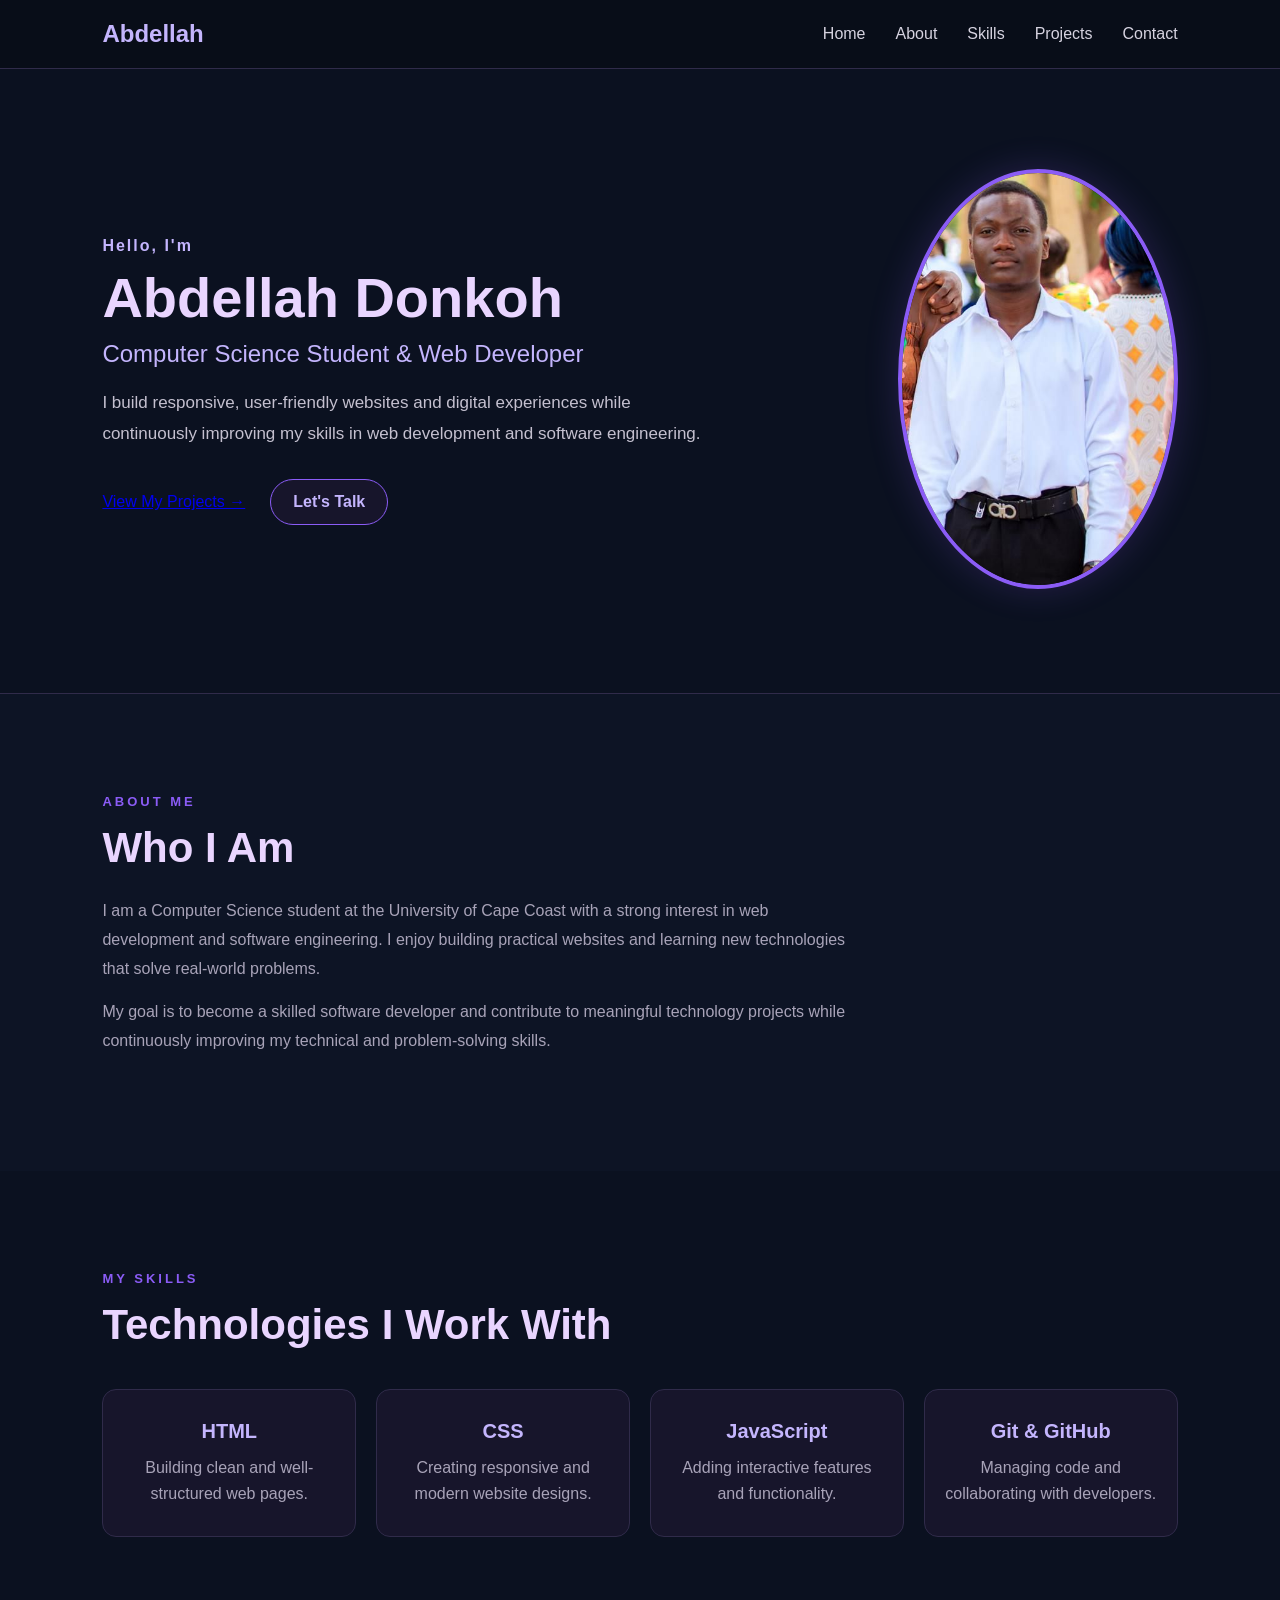
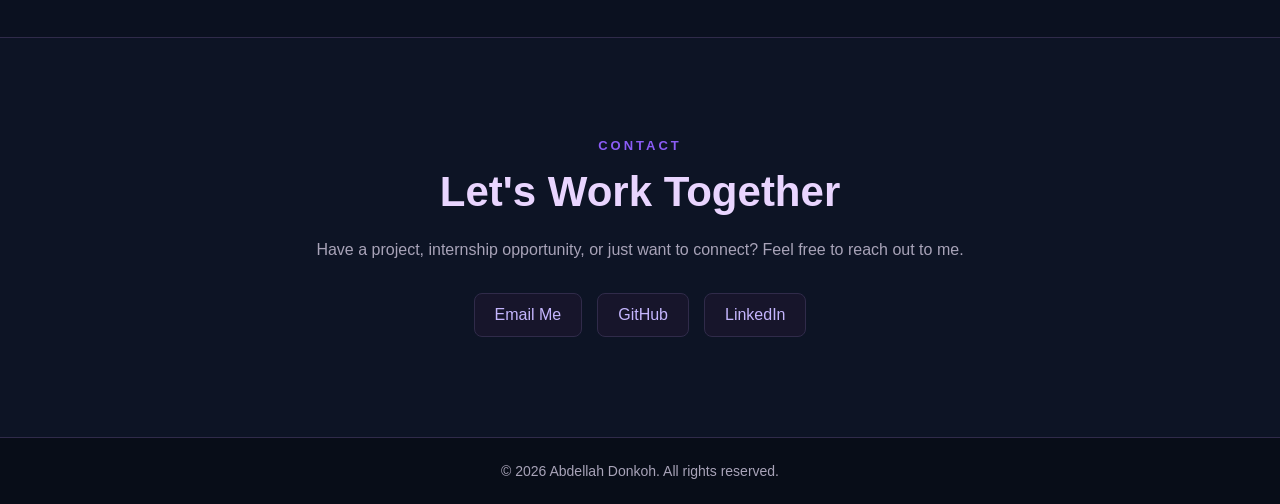
<file: index.html>
<!DOCTYPE html>
<html lang="en">

<head>
    <!-- Tells the browser how to interpret characters -->
    <meta charset="UTF-8">

    <!-- Makes the website responsive on phones and tablets -->
    <meta name="viewport" content="width=device-width, initial-scale=1.0">

    <!-- Text displayed on the browser tab -->
    <title>Abdellah Donkoh | Web Developer</title>

    <!-- Connects this HTML file to our CSS -->
    <link rel="stylesheet" href="style.css">
</head>

<body>

    <!-- =========================
         NAVIGATION BAR
         ========================= -->

    <nav>

        <!-- Your name/logo -->
        <h2 class="logo">Abdellah</h2>

        <!-- Mobile menu button -->
        <button class="menu-toggle" id="menu-toggle">☰</button>

        <!-- Navigation links -->
        <ul class="nav-links" id="nav-links">

            <!-- Goes to the top of the homepage -->
            <li><a href="#home">Home</a></li>

            <!-- Goes to the About section -->
            <li><a href="#about">About</a></li>

            <!-- Goes to the Skills section -->
            <li><a href="#skills">Skills</a></li>

            <!-- Opens the separate Projects page -->
            <li><a href="projects.html">Projects</a></li>

            <!-- Goes to the Contact section -->
            <li><a href="#contact">Contact</a></li>

        </ul>

    </nav>


    <!-- =========================
         HOME SECTION
         ========================= -->

    <section id="home">

        <div class="hero-content">

            <!-- Text on the left -->
            <div class="hero-text">

                <!-- Small introduction -->
                <p class="intro">Hello, I'm</p>

                <!-- Your name -->
                <h1>Abdellah Donkoh</h1>

                <!-- Your professional title -->
                <h2>Computer Science Student & Web Developer</h2>

                <!-- Short description -->
                <p class="hero-description">
                    I build responsive, user-friendly websites and digital
                    experiences while continuously improving my skills in
                    web development and software engineering.
                </p>

                <!-- Hero actions -->
                <div class="hero-buttons">

                    <!-- Opens the separate Projects page -->
                    <a href="projects.html" class="primary-btn">
                        View My Projects →
                    </a>

                    <!-- Goes to Contact on this page -->
                    <a href="#contact" class="secondary-btn">
                        Let's Talk
                    </a>

                </div>

            </div>


            <!-- Your profile picture -->
            <div class="hero-image">

                <img src="images/profile.jpg" alt="Abdellah Donkoh">

            </div>

        </div>

    </section>


    <!-- =========================
         ABOUT SECTION
         ========================= -->

    <section id="about">

        <!-- Small section label -->
        <p class="section-label">ABOUT ME</p>

        <!-- Section heading -->
        <h2>Who I Am</h2>

        <!-- About paragraph -->
        <p>
            I am a Computer Science student at the University of Cape Coast
            with a strong interest in web development and software engineering.
            I enjoy building practical websites and learning new technologies
            that solve real-world problems.
        </p>

        <!-- Second About paragraph -->
        <p>
            My goal is to become a skilled software developer and contribute
            to meaningful technology projects while continuously improving
            my technical and problem-solving skills.
        </p>

    </section>


    <!-- =========================
         SKILLS SECTION
         ========================= -->

    <section id="skills">

        <!-- Small section label -->
        <p class="section-label">MY SKILLS</p>

        <!-- Section heading -->
        <h2>Technologies I Work With</h2>

        <!-- Contains all skill cards -->
        <div class="skills-container">

            <!-- HTML skill -->
            <div class="skill-card">
                <h3>HTML</h3>

                <p>
                    Building clean and well-structured web pages.
                </p>
            </div>


            <!-- CSS skill -->
            <div class="skill-card">
                <h3>CSS</h3>

                <p>
                    Creating responsive and modern website designs.
                </p>
            </div>


            <!-- JavaScript skill -->
            <div class="skill-card">
                <h3>JavaScript</h3>

                <p>
                    Adding interactive features and functionality.
                </p>
            </div>


            <!-- Git and GitHub skill -->
            <div class="skill-card">
                <h3>Git & GitHub</h3>

                <p>
                    Managing code and collaborating with developers.
                </p>
            </div>

        </div>

    </section>


    <!-- =========================
         CONTACT SECTION
         ========================= -->

    <section id="contact">

        <!-- Small section label -->
        <p class="section-label">CONTACT</p>

        <!-- Section heading -->
        <h2>Let's Work Together</h2>

        <!-- Contact introduction -->
        <p>
            Have a project, internship opportunity, or just want to connect?
            Feel free to reach out to me.
        </p>

        <!-- Contact links -->
        <div class="contact-links">

            <!-- Opens the user's email application -->
            <a href="mailto:your-email@gmail.com">
                Email Me
            </a>

            <!-- Opens GitHub profile -->
            <a href="https://github.com/Abdellahdonkoh100" target="_blank">
                GitHub
            </a>

            <!-- Replace the link with your real LinkedIn profile -->
            <a href="https://www.linkedin.com/" target="_blank">
                LinkedIn
            </a>

        </div>

    </section>


    <!-- =========================
         FOOTER
         ========================= -->

    <footer>

        <!-- Copyright notice -->
        <p>
            © 2026 Abdellah Donkoh. All rights reserved.
        </p>

    </footer>


    <!-- Connects this page to JavaScript -->
    <script src="script.js"></script>

</body>

</html>
</file>
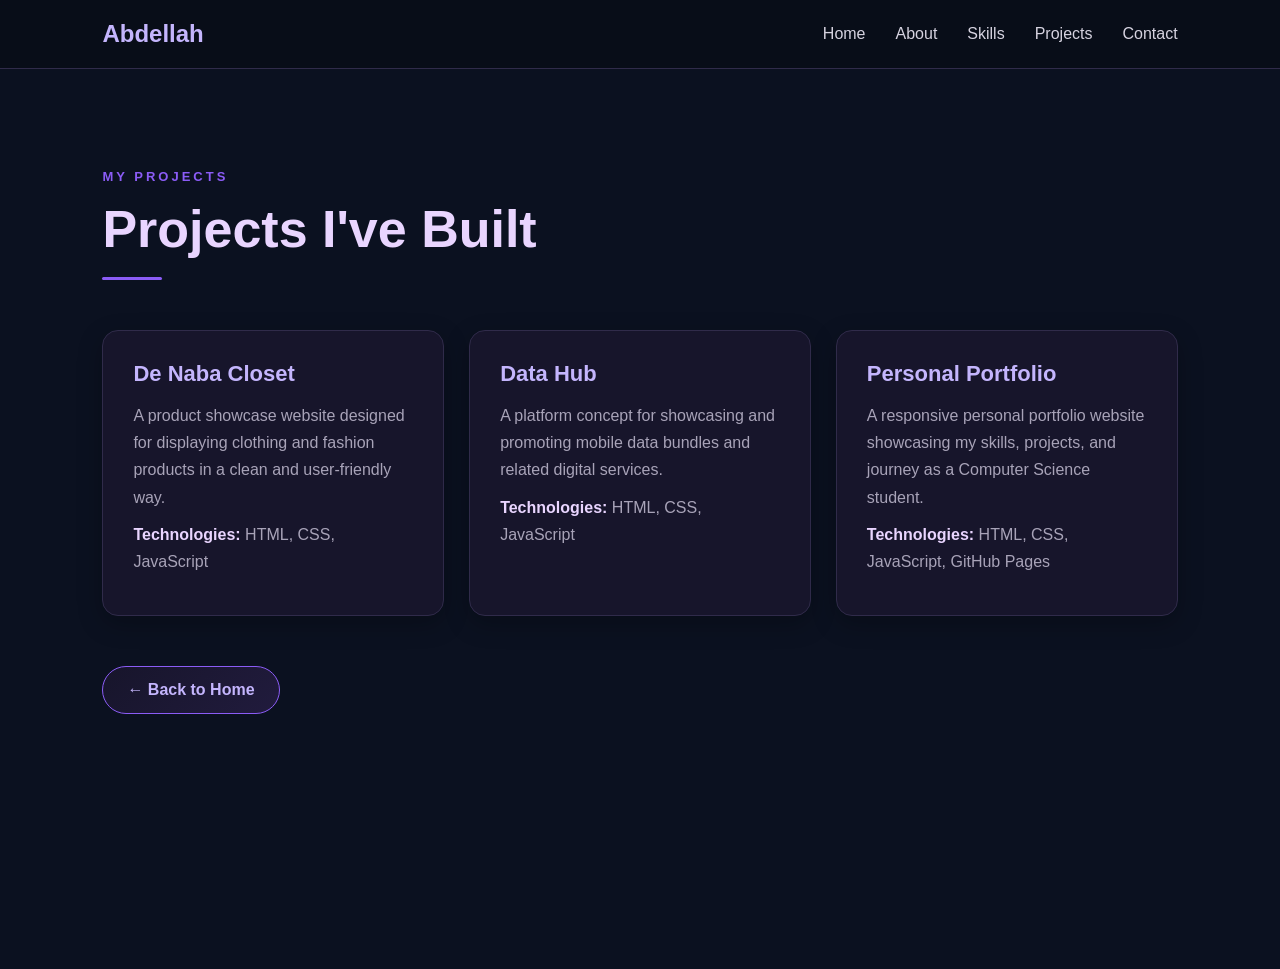
<file: projects.html>
<!DOCTYPE html>
<html lang="en">

<head>
    <!-- Tells the browser how to interpret characters -->
    <meta charset="UTF-8">

    <!-- Makes the page responsive on different screen sizes -->
    <meta name="viewport" content="width=device-width, initial-scale=1.0">

    <!-- Text displayed on the browser tab -->
    <title>Projects | Abdellah Donkoh</title>

    <!-- Connects this page to the same CSS file -->
    <link rel="stylesheet" href="style.css">
</head>

<body>


    <!-- =========================
         NAVIGATION BAR
         ========================= -->

    <nav>

        <!-- Your name/logo -->
        <h2 class="logo">Abdellah</h2>

        <!-- Mobile menu button -->
        <button class="menu-toggle" id="menu-toggle">☰</button>

        <!-- Navigation links -->
        <ul class="nav-links" id="nav-links">

            <!-- Returns to the homepage -->
            <li>
                <a href="index.html">Home</a>
            </li>

            <!-- Opens the About section on the homepage -->
            <li>
                <a href="index.html#about">About</a>
            </li>

            <!-- Opens the Skills section on the homepage -->
            <li>
                <a href="index.html#skills">Skills</a>
            </li>

            <!-- Keeps the visitor on the Projects page -->
            <li>
                <a href="projects.html">Projects</a>
            </li>

            <!-- Opens the Contact section on the homepage -->
            <li>
                <a href="index.html#contact">Contact</a>
            </li>

        </ul>

    </nav>


    <!-- =========================
         PROJECTS SECTION
         ========================= -->

    <section id="projects">

        <!-- Small section label -->
        <p class="section-label">MY PROJECTS</p>

        <!-- Main Projects heading -->
        <h1>Projects I've Built</h1>


        <!-- =========================
             PROJECT CARDS
             ========================= -->

        <div class="projects-container">


            <!-- DE NABA CLOSET -->
            <div class="project-card">

                <!-- Project name -->
                <h3>De Naba Closet</h3>

                <!-- Project description -->
                <p>
                    A product showcase website designed for displaying
                    clothing and fashion products in a clean and
                    user-friendly way.
                </p>

                <!-- Technologies used -->
                <p>
                    <strong>Technologies:</strong>
                    HTML, CSS, JavaScript
                </p>

            </div>


            <!-- DATA HUB -->
            <div class="project-card">

                <!-- Project name -->
                <h3>Data Hub</h3>

                <!-- Project description -->
                <p>
                    A platform concept for showcasing and promoting
                    mobile data bundles and related digital services.
                </p>

                <!-- Technologies used -->
                <p>
                    <strong>Technologies:</strong>
                    HTML, CSS, JavaScript
                </p>

            </div>


            <!-- PERSONAL PORTFOLIO -->
            <div class="project-card">

                <!-- Project name -->
                <h3>Personal Portfolio</h3>

                <!-- Project description -->
                <p>
                    A responsive personal portfolio website showcasing
                    my skills, projects, and journey as a Computer
                    Science student.
                </p>

                <!-- Technologies used -->
                <p>
                    <strong>Technologies:</strong>
                    HTML, CSS, JavaScript, GitHub Pages
                </p>

            </div>

        </div>


        <!-- =========================
             BACK TO HOME
             ========================= -->

        <!-- Returns the visitor to the homepage -->
        <a href="index.html" class="secondary-btn">
            ← Back to Home
        </a>

    </section>


    <!-- Connects the Projects page to JavaScript -->
    <script src="script.js"></script>

</body>

</html>
</file>
<file: style.css>
/* =========================
   COLOR SYSTEM
   ========================= */

/* These variables let us reuse the same colors throughout the website */
:root {
    --background: #0B1120;
    --nav-background: #080D18;
    --surface: #17152B;
    --surface-hover: #211B3D;
    --accent: #8B5CF6;
    --accent-light: #C4B5FD;
    --heading: #E9D5FF;
    --text: #D6D3E0;
    --muted: #A8A3B8;
    --border: #302B4A;
}


/* =========================
   GENERAL PAGE SETTINGS
   ========================= */

/* Removes the browser's default spacing */
* {
    margin: 0;
    padding: 0;
    box-sizing: border-box;
}

/* Makes clicking navigation links scroll smoothly */
html {
    scroll-behavior: smooth;
}

/* Controls the whole website */
body {
    /* Uses our deep navy background */
    background: var(--background);

    /* Uses our soft light text */
    color: var(--text);

    /* Uses a clean modern font */
    font-family: Arial, sans-serif;

    /* Prevents unwanted horizontal scrolling */
    overflow-x: hidden;
}


/* =========================
   NAVIGATION
   ========================= */

/* Styles the navigation bar */
nav {
    /* Gives the navigation a darker background */
    background: var(--nav-background);

    /* Places logo and links apart */
    display: flex;
    justify-content: space-between;
    align-items: center;

    /* Adds space inside the navigation */
    padding: 20px 8%;

    /* Keeps navigation visible while scrolling */
    position: sticky;
    top: 0;

    /* Keeps navigation above other elements */
    z-index: 1000;

    /* Adds a subtle bottom border */
    border-bottom: 1px solid var(--border);
}

/* Styles your name/logo */
.logo {
    /* Uses lavender for your name */
    color: var(--accent-light);

    /* Removes default heading margin */
    margin: 0;

    /* Makes your name slightly larger */
    font-size: 24px;
}

/* Controls the navigation list */
.nav-links {
    /* Removes bullet points */
    list-style: none;

    /* Places links horizontally */
    display: flex;

    /* Adds space between links */
    gap: 30px;
}



    /* Styles the navigation links */
.nav-links a {
    /* Uses the normal text color */
    color: var(--text);

    /* Removes the default underline */
    text-decoration: none;

    /* Makes the links slightly bold */
    font-weight: 500;

    /* Keeps the hover animation smooth */
    transition: all 0.3s ease;

    /* Allows the underline effect to be positioned */
    position: relative;
}

/* Changes the link when the mouse is over it */
.nav-links a:hover {
    /* Changes the text to purple */
    color: var(--accent-light);
}

/* Creates a small underline animation */
.nav-links a::after {
    /* Creates the underline */
    content: "";

    /* Positions it underneath the text */
    position: absolute;

    /* Places it at the bottom */
    bottom: -6px;

    /* Starts from the left */
    left: 0;

    /* Initially invisible */
    width: 0;

    /* Makes it thin */
    height: 2px;

    /* Uses your purple accent */
    background: var(--accent);

    /* Smoothly expands the underline */
    transition: width 0.3s ease;
}

/* Expands the underline when hovering */
.nav-links a:hover::after {
    width: 100%;
}


/* Changes navigation link on hover */
.nav-links a:hover {
    /* Turns the link purple */
    color: var(--accent-light);
}


/* =========================
   MOBILE MENU BUTTON
   ========================= */

/* Hides the menu button on large screens */
.menu-toggle {
    display: none;

    /* Removes default button background */
    background: none;

    /* Removes default border */
    border: none;

    /* Makes the icon lavender */
    color: var(--accent-light);

    /* Makes the icon easy to see */
    font-size: 28px;

    /* Shows a pointer when clicked */
    cursor: pointer;
}


/* =========================
   HOME / HERO
   ========================= */

/* Styles the main homepage section */
#home {
    /* Adds generous spacing */
    padding: 100px 8%;

    /* Uses the main dark background */
    background: var(--background);
}

/* Places hero text and image beside each other */
.hero-content {
    display: flex;
    justify-content: space-between;
    align-items: center;

    /* Adds space between text and image */
    gap: 60px;
}

/* Controls the hero text area */
.hero-text {
    max-width: 650px;
}

/* Styles "Hello, I'm" */
.intro {
    /* Makes the introduction purple */
    color: var(--accent-light);

    /* Adds letter spacing */
    letter-spacing: 2px;

    /* Makes it slightly bold */
    font-weight: 600;

    /* Adds space below */
    margin-bottom: 10px;
}

/* Styles your name */
.hero-text h1 {
    /* Makes your name the main focus */
    color: var(--heading);

    /* Large professional heading */
    font-size: 56px;

    /* Adds space around the name */
    margin: 10px 0;
}

/* Styles your title */
.hero-text h2 {
    /* Uses a softer lavender */
    color: var(--accent-light);

    /* Makes it smaller than your name */
    font-size: 24px;

    /* Keeps it elegant */
    font-weight: 400;

    /* Adds space below */
    margin-bottom: 20px;
}

/* Styles the hero description */
.hero-description {
    /* Uses a brighter soft color */
    color: #C4C0CF;

    /* Improves readability */
    line-height: 1.8;

    /* Prevents very long lines */
    max-width: 600px;

    /* Makes it easier to read */
    font-size: 17px;
}


/* =========================
   HERO BUTTONS
   ========================= */

/* Holds the two hero actions */
.hero-buttons {
    /* Places them beside each other */
    display: flex;

    /* Adds space between them */
    gap: 25px;

    /* Adds space above */
    margin-top: 30px;

    /* Keeps them vertically aligned */
    align-items: center;
}

/* Styles the View My Projects button */
.primary-btn {
  /* Styles the View My Projects button */
.primary-btn {
    /* Purple background */
    background: var(--accent);

    /* White text */
    color: white;

    /* Removes the default underline */
    text-decoration: none;

    /* Adds space inside the button */
    padding: 13px 24px;

    /* Rounds the corners */
    border-radius: 10px;

    /* Makes the text stand out */
    font-weight: 600;

    /* Smooth hover animation */
    transition: all 0.3s ease;

    /* Adds a subtle purple glow */
    box-shadow: 0 5px 20px rgba(139, 92, 246, 0.25);
}

/* Changes the button when the mouse is over it */
.primary-btn:hover {
    /* Slightly darker purple */
    background: #7C3AED;

    /* Moves the button slightly upward */
    transform: translateY(-4px);

    /* Makes the glow stronger */
    box-shadow: 0 8px 25px rgba(139, 92, 246, 0.4);
}
}

/* Hover effect for View My Projects */
.primary-btn:hover {
    /* Makes the purple slightly darker */
    background: #7C3AED;

    /* Moves the button slightly upward */
    transform: translateY(-4px);

    /* Makes the glow stronger */
    box-shadow: 0 8px 25px rgba(139, 92, 246, 0.4);
}

/* Hover effect for View My Projects */
.primary-btn:hover {
    /* Adds underline */
    text-decoration: underline;

    /* Moves slightly */
    opacity: 0.8;
}

/* Styles Let's Talk */
.secondary-btn {
    /* Gives the button a dark purple surface */
    background: var(--surface);

    /* Makes the text lavender */
    color: var(--accent-light);

    /* Purple border */
    border: 1px solid var(--accent);

    /* Removes underline */
    text-decoration: none;

    /* Adds space inside */
    padding: 13px 22px;

    /* Rounded button */
    border-radius: 30px;

    /* Makes text slightly bold */
    font-weight: 600;

    /* Smooth animation */
    transition: all 0.3s ease;
}

/* Hover effect for Let's Talk */
.secondary-btn:hover {
    /* Purple background */
    background: var(--accent);

    /* Dark text */
    color: var(--background);

    /* Slight upward movement */
    transform: translateY(-4px);

    /* Purple glow */
    box-shadow: 0 8px 25px rgba(139, 92, 246, 0.25);
}


/* =========================
   PROFILE IMAGE
   ========================= */

/* Controls the image area */
.hero-image img {
    /* Controls image size */
    width: 280px;
    height: 420px;

    /* Prevents image distortion */
    object-fit: cover;

    /* Makes image circular */
    border-radius: 50%;

    /* Purple border */
    border: 4px solid var(--accent);

    /* Adds a subtle glow */
    box-shadow: 0 0 35px rgba(139, 92, 246, 0.2);
}


/* =========================
   ABOUT SECTION
   ========================= */

/* Styles the About section */
#about {
    /* Adds space around the section */
    padding: 100px 8%;

    /* Slightly different surface */
    background: #0D1425;

    /* Adds a top border */
    border-top: 1px solid var(--border);
}

/* Styles About heading */
#about h2 {
    /* Lavender heading */
    color: var(--heading);

    /* Large heading */
    font-size: 42px;

    /* Adds space below */
    margin: 15px 0 25px;
}

/* Styles About paragraphs */
#about p:not(.section-label) {
    /* Soft purple-gray text */
    color: var(--muted);

    /* Improves readability */
    line-height: 1.8;

    /* Keeps paragraphs from being too wide */
    max-width: 750px;

    /* Adds space between paragraphs */
    margin-bottom: 15px;
}


/* =========================
   SECTION LABELS
   ========================= */

/* Styles labels such as ABOUT ME and MY SKILLS */
.section-label {
    /* Purple label */
    color: var(--accent);

    /* Makes it stand out */
    font-size: 13px;

    /* Adds letter spacing */
    letter-spacing: 3px;

    /* Makes it slightly bold */
    font-weight: 600;
}


/* =========================
   SKILLS
   ========================= */

/* Styles the Skills section */
#skills {
    /* Adds spacing */
    padding: 100px 8%;

    /* Uses the main background */
    background: var(--background);
}

/* Styles Skills heading */
#skills h2 {
    /* Soft lavender */
    color: var(--heading);

    /* Large heading */
    font-size: 42px;

    /* Adds space */
    margin: 15px 0 40px;
}

/* Creates the skill card grid */
.skills-container {
    /* Uses CSS Grid */
    display: grid;

    /* Four cards across */
    grid-template-columns: repeat(4, 1fr);

    /* Space between cards */
    gap: 20px;
}

/* Styles each skill card */
.skill-card {
    /* Deep purple card */
    background: var(--surface);

    /* Space inside */
    padding: 30px 20px;

    /* Rounded corners */
    border-radius: 14px;

    /* Subtle border */
    border: 1px solid var(--border);

    /* Centers the text */
    text-align: center;

    /* Smooth hover */
    transition: all 0.3s ease;
}

/* Skill name */
.skill-card h3 {
    /* Lavender */
    color: var(--accent-light);

    /* Makes it stand out */
    font-size: 20px;

    /* Adds space below */
    margin-bottom: 12px;
}

/* Skill description */
.skill-card p {
    /* Soft purple-gray */
    color: var(--muted);

    /* Improves readability */
    line-height: 1.6;
}

/* Skill hover */
.skill-card:hover {
    /* Slightly lighter card */
    background: var(--surface-hover);

    /* Moves upward */
    transform: translateY(-8px);

    /* Purple border */
    border-color: var(--accent);

    /* Purple glow */
    box-shadow: 0 10px 30px rgba(139, 92, 246, 0.15);
}


/* =========================
   PROJECTS PAGE
   ========================= */

/* Styles the Projects section */
#projects {
    /* Adds space around the content */
    padding: 100px 8%;

    /* Main dark background */
    background: var(--background);

    /* Makes the page fill the screen */
    min-height: 100vh;
}

/* Projects heading */
#projects h1 {
    /* Soft lavender */
    color: var(--heading);

    /* Large heading */
    font-size: 52px;

    /* Adds space */
    margin: 15px 0 50px;
}

/* Decorative line below Projects heading */
#projects h1::after {
    /* Required for the line */
    content: "";

    /* Makes it visible */
    display: block;

    /* Width of line */
    width: 60px;

    /* Thickness */
    height: 3px;

    /* Purple */
    background: var(--accent);

    /* Space above */
    margin-top: 18px;

    /* Rounded edges */
    border-radius: 10px;
}


/* =========================
   PROJECT CARDS
   ========================= */

/* Creates the project grid */
.projects-container {
    /* Uses CSS Grid */
    display: grid;

    /* Three cards on desktop */
    grid-template-columns: repeat(3, 1fr);

    /* Space between cards */
    gap: 25px;
}

/* Styles each project card */
.project-card {
    /* Dark purple background */
    background: var(--surface);

    /* Space inside */
    padding: 30px;

    /* Rounded corners */
    border-radius: 16px;

    /* Purple-gray border */
    border: 1px solid var(--border);

    /* Subtle shadow */
    box-shadow: 0 8px 25px rgba(0, 0, 0, 0.25);

    /* Smooth animation */
    transition: all 0.3s ease;
}

/* Project title */
.project-card h3 {
    /* Lavender */
    color: var(--accent-light);

    /* Makes title stand out */
    font-size: 22px;

    /* Adds space */
    margin-bottom: 15px;
}

/* Project description */
.project-card p {
    /* Soft purple-gray */
    color: var(--muted);

    /* Improves readability */
    line-height: 1.7;

    /* Adds spacing */
    margin-bottom: 10px;
}

/* Technologies label */
.project-card strong {
    /* Makes it brighter */
    color: var(--heading);
}

/* Project card hover */
.project-card:hover {
    /* Slightly lighter background */
    background: var(--surface-hover);

    /* Purple border */
    border-color: var(--accent);

    /* Moves upward */
    transform: translateY(-8px);

    /* Purple glow */
    box-shadow: 0 15px 35px rgba(139, 92, 246, 0.15);
}


/* =========================
   BACK TO HOME
   ========================= */

/* Styles the Back to Home button */
#projects > .secondary-btn {
    /* Allows arrow and text to sit together */
    display: inline-flex;

    /* Centers the content */
    align-items: center;

    /* Space between arrow and text */
    gap: 10px;

    /* Dark purple background */
    background: linear-gradient(135deg, #17152B, #211B3D);

    /* Lavender text */
    color: var(--accent-light);

    /* Purple border */
    border: 1px solid var(--accent);

    /* Removes underline */
    text-decoration: none;

    /* Button spacing */
    padding: 14px 24px;

    /* Pill shape */
    border-radius: 50px;

    /* Bold text */
    font-weight: 600;

    /* Smooth animation */
    transition: all 0.35s ease;

    /* Space above */
    margin-top: 50px;
}

/* Back button hover */
#projects > .secondary-btn:hover {
    /* Purple gradient */
    background: linear-gradient(135deg, #7C3AED, #8B5CF6);

    /* Dark text */
    color: var(--background);

    /* Slight upward movement */
    transform: translateY(-5px);

    /* Purple glow */
    box-shadow: 0 10px 30px rgba(139, 92, 246, 0.35);
}


/* =========================
   CONTACT
   ========================= */

/* Styles Contact section */
#contact {
    /* Adds space */
    padding: 100px 8%;

    /* Slightly different dark background */
    background: #0D1425;

    /* Centers the content */
    text-align: center;

    /* Adds top border */
    border-top: 1px solid var(--border);
}

/* Contact heading */
#contact h2 {
    /* Lavender */
    color: var(--heading);

    /* Large heading */
    font-size: 42px;

    /* Adds spacing */
    margin: 15px 0 20px;
}

/* Contact description */
#contact > p:not(.section-label) {
    /* Soft purple-gray */
    color: var(--muted);

    /* Improves readability */
    line-height: 1.7;

    /* Limits width */
    max-width: 650px;

    /* Centers the paragraph */
    margin: 0 auto;
}

/* Contact links container */
.contact-links {
    /* Places links beside each other */
    display: flex;

    /* Centers links */
    justify-content: center;

    /* Adds space */
    gap: 15px;

    /* Adds space above */
    margin-top: 30px;
}

/* Contact links */
.contact-links a {
    /* Purple surface */
    background: var(--surface);

    /* Lavender text */
    color: var(--accent-light);

    /* Purple border */
    border: 1px solid var(--border);

    /* Removes underline */
    text-decoration: none;

    /* Adds space */
    padding: 12px 20px;

    /* Rounded */
    border-radius: 8px;

    /* Smooth hover */
    transition: all 0.3s ease;
}

/* Contact link hover */
.contact-links a:hover {
    /* Purple background */
    background: var(--accent);

    /* Dark text */
    color: var(--background);

    /* Slight movement */
    transform: translateY(-3px);
}


/* =========================
   FOOTER
   ========================= */

/* Styles the footer */
footer {
    /* Dark footer */
    background: var(--nav-background);

    /* Centers the text */
    text-align: center;

    /* Adds space */
    padding: 25px;

    /* Top border */
    border-top: 1px solid var(--border);
}

/* Footer text */
footer p {
    /* Soft muted color */
    color: var(--muted);

    /* Smaller text */
    font-size: 14px;
}


/* =========================
   RESPONSIVE DESIGN
   ========================= */

/* Tablet and phone screens */
@media (max-width: 768px) {

    /* Shows the mobile menu button */
    .menu-toggle {
        display: block;
    }

    /* Hides navigation links initially */
    .nav-links {
        display: none;

        /* Places menu below navigation */
        position: absolute;

        /* Starts directly below navbar */
        top: 70px;

        /* Full width */
        left: 0;

        width: 100%;

        /* Stacks links vertically */
        flex-direction: column;

        /* Removes the desktop gap */
        gap: 0;

        /* Dark background */
        background: var(--nav-background);

        /* Adds bottom border */
        border-bottom: 1px solid var(--border);
    }

    /* Shows menu when JavaScript adds active */
    .nav-links.active {
        display: flex;
    }

    /* Centers mobile links */
    .nav-links li {
        text-align: center;
        padding: 15px;
    }

    /* Hero becomes vertical */
    .hero-content {
        flex-direction: column-reverse;
        text-align: center;
    }

    /* Makes profile image smaller */
    .hero-image img {
        width: 350px;
        height: 350px;
        border-radius: 50%;
        object-fit: cover;
    }

    /* Makes hero text fit mobile */
    .hero-text {
        max-width: 100%;
    }

    /* Smaller name */
    .hero-text h1 {
        font-size: 40px;
    }

    /* Smaller title */
    .hero-text h2 {
        font-size: 20px;
    }

    /* Centers description */
    .hero-description {
        margin: auto;
    }

    /* Centers buttons */
    .hero-buttons {
        justify-content: center;
        flex-wrap: wrap;
    }

    /* Two skill columns */
    .skills-container {
        grid-template-columns: repeat(2, 1fr);
    }

    /* One project per row */
    .projects-container {
        grid-template-columns: 1fr;
    }

    /* Smaller Projects heading */
    #projects h1 {
        font-size: 38px;
    }

    /* Smaller section headings */
    #skills h2,
    #about h2,
    #contact h2 {
        font-size: 34px;
    }
}


/* Small phones */
@media (max-width: 480px) {

    /* One skill per row */
    .skills-container {
        grid-template-columns: 1fr;
    }

    /* Stack hero buttons */
    .hero-buttons {
        flex-direction: column;
        align-items: center;
    }

    /* Stack contact links */
    .contact-links {
        flex-direction: column;
        align-items: center;
    }
}
</file>
